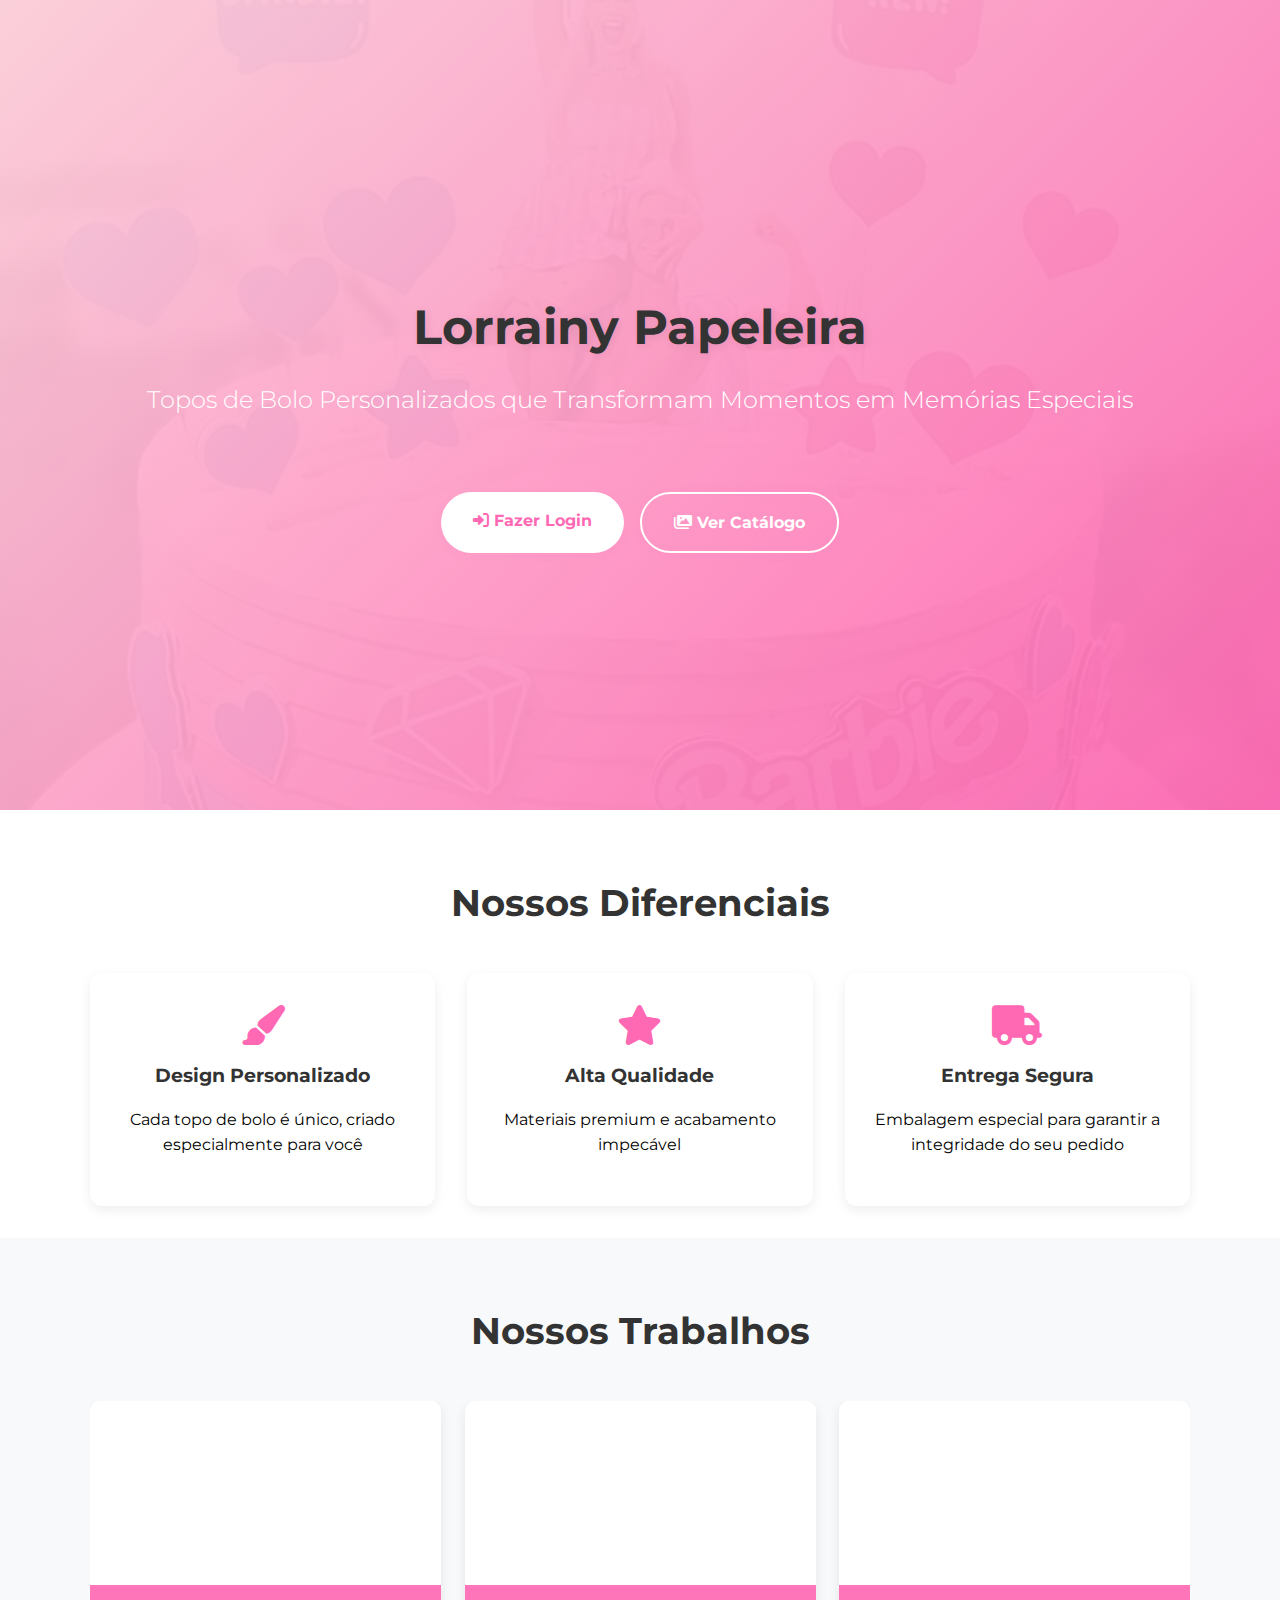
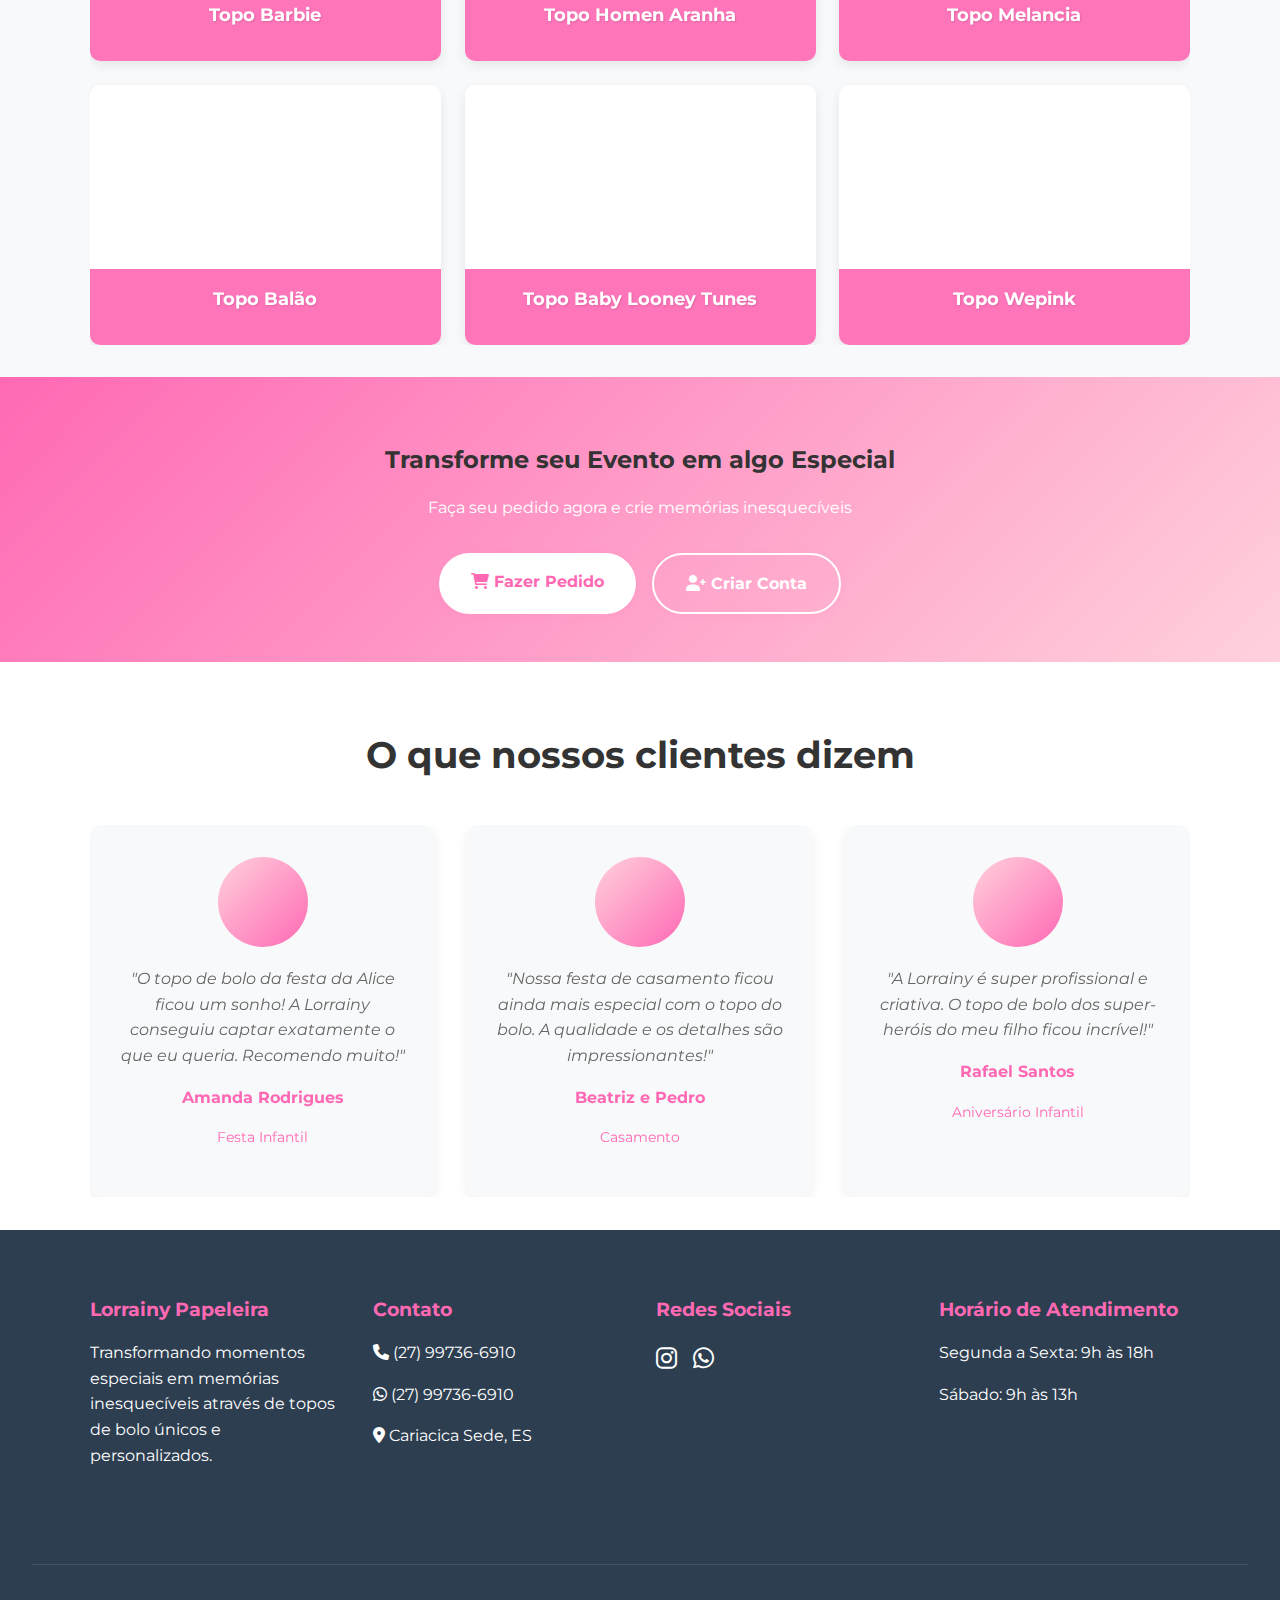
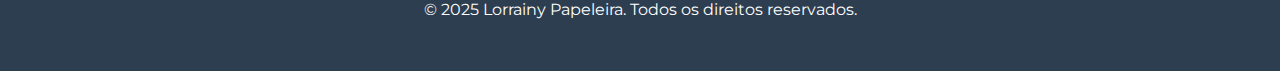
<file: index.html>
<!DOCTYPE html>
<html lang="pt-br">
<head>
    <meta charset="UTF-8">
    <meta name="viewport" content="width=device-width, initial-scale=1.0">
    <meta name="description" content="Lorrainy Papeleira - Topos de Bolo Personalizados que Transformam Momentos em Memórias Especiais">
    <meta name="theme-color" content="#3498db">
    <meta name="color-scheme" content="light">
    <title>Lorrainy Papeleira - Topos de Bolo Personalizados</title>
    
    <!-- Preload de recursos críticos -->
    <link rel="preload" href="assets/css/shared/base.css" as="style">
    <link rel="preload" href="assets/css/layouts/index.css" as="style">
    <link rel="preload" href="https://fonts.googleapis.com/css2?family=Montserrat:wght@400;500;700&display=swap" as="style">
    
    <!-- CSS -->
    <link rel="stylesheet" href="assets/css/shared/base.css">
    <link rel="stylesheet" href="assets/css/shared/variables.css">
    <link rel="stylesheet" href="assets/css/components/buttons.css">
    <link rel="stylesheet" href="assets/css/components/image-optimization.css">
    <link rel="stylesheet" href="https://cdnjs.cloudflare.com/ajax/libs/font-awesome/6.0.0/css/all.min.css">
    <link href="https://fonts.googleapis.com/css2?family=Montserrat:wght@400;500;700&display=swap" rel="stylesheet">
    <link rel="stylesheet" href="assets/css/layouts/index.css">
</head>
<body>
    <section class="hero-section">
        <h1 class="hero-title">Lorrainy Papeleira</h1>
        <p class="hero-subtitle">Topos de Bolo Personalizados que Transformam Momentos em Memórias Especiais</p>
        <div class="btn-container">
            <a href="pages/public/login.html" class="btn-primary">
                <i class="fas fa-sign-in-alt"></i> Fazer Login
            </a>
            <a href="#gallery" class="btn-secondary">
                <i class="fas fa-images"></i> Ver Catálogo
            </a>
        </div>
    </section>
    <section class="features-section">
        <h2 class="section-title">Nossos Diferenciais</h2>
        <div class="features-grid">
            <div class="feature-card">
                <i class="fas fa-paint-brush feature-icon"></i>
                <h3>Design Personalizado</h3>
                <p>Cada topo de bolo é único, criado especialmente para você</p>
            </div>
            <div class="feature-card">
                <i class="fas fa-star feature-icon"></i>
                <h3>Alta Qualidade</h3>
                <p>Materiais premium e acabamento impecável</p>
            </div>
            <div class="feature-card">
                <i class="fas fa-truck feature-icon"></i>
                <h3>Entrega Segura</h3>
                <p>Embalagem especial para garantir a integridade do seu pedido</p>
            </div>
        </div>
    </section>
    <section id="gallery" class="gallery-section">
        <h2 class="section-title">Nossos Trabalhos</h2>
        <div class="gallery-grid">
            <div class="gallery-item image-loading">
                <picture>
                    <source srcset="img/topos/topo1.webp" type="image/webp">
                    <img src="img/topos/topo1.webp" alt="Topo Barbie" loading="lazy">
                </picture>
                <div class="gallery-overlay"><p>Topo Barbie</p></div>
            </div>
            <div class="gallery-item image-loading">
                <picture>
                    <source srcset="img/topos/topo2.webp" type="image/webp">
                    <img src="img/topos/topo2.webp" alt="Topo Homen Aranha" loading="lazy">
                </picture>
                <div class="gallery-overlay"><p>Topo Homen Aranha</p></div>
            </div>
            <div class="gallery-item image-loading">
                <picture>
                    <source srcset="img/topos/topo3.webp" type="image/webp">
                    <img src="img/topos/topo3.webp" alt="Topo Melancia" loading="lazy">
                </picture>
                <div class="gallery-overlay"><p>Topo Melancia</p></div>
            </div>
            <div class="gallery-item image-loading">
                <picture>
                    <source srcset="img/topos/topo4.webp" type="image/webp">
                    <img src="img/topos/topo4.webp" alt="Topo Balão" loading="lazy">
                </picture>
                <div class="gallery-overlay"><p>Topo Balão</p></div>
            </div>
            <div class="gallery-item image-loading">
                <picture>
                    <source srcset="img/topos/topo5.webp" type="image/webp">
                    <img src="img/topos/topo5.webp" alt="Topo Baby Looney Tunes" loading="lazy">
                </picture>
                <div class="gallery-overlay"><p>Topo Baby Looney Tunes</p></div>
            </div>
            <div class="gallery-item image-loading">
                <picture>
                    <source srcset="img/topos/topo6.webp" type="image/webp">
                    <img src="img/topos/topo6.webp" alt="Topo Wepink" loading="lazy">
                </picture>
                <div class="gallery-overlay"><p>Topo Wepink</p></div>
            </div>
        </div>
    </section>
    <section class="cta-section">
        <h2>Transforme seu Evento em algo Especial</h2>
        <p>Faça seu pedido agora e crie memórias inesquecíveis</p>
        <div class="btn-container">
            <a href="pages/public/login.html" class="btn-primary">
                <i class="fas fa-shopping-cart"></i> Fazer Pedido
            </a>
            <a href="pages/public/login.html" class="btn-secondary">
                <i class="fas fa-user-plus"></i> Criar Conta
            </a>
        </div>
    </section>
    <section class="testimonials-section">
        <h2 class="section-title">O que nossos clientes dizem</h2>
        <div class="testimonials-grid">
            <div class="testimonial-card">
                <div class="testimonial-avatar-wrapper image-loading">
                    <img src="img/testemunhas/testemunha1.jpg" alt="Foto de Amanda com o topo de bolo" class="testimonial-avatar" loading="lazy">
                </div>
                <p class="testimonial-text">"O topo de bolo da festa da Alice ficou um sonho! A Lorrainy conseguiu captar exatamente o que eu queria. Recomendo muito!"</p>
                <p class="testimonial-author">Amanda Rodrigues</p>
                <p class="testimonial-event">Festa Infantil</p>
            </div>
            <div class="testimonial-card">
                <div class="testimonial-avatar-wrapper image-loading">
                    <img src="img/testemunhas/testemunha2.jpg" alt="Foto de Beatriz e Pedro com o topo de bolo" class="testimonial-avatar" loading="lazy">
                </div>
                <p class="testimonial-text">"Nossa festa de casamento ficou ainda mais especial com o topo do bolo. A qualidade e os detalhes são impressionantes!"</p>
                <p class="testimonial-author">Beatriz e Pedro</p>
                <p class="testimonial-event">Casamento</p>
            </div>
            <div class="testimonial-card">
                <div class="testimonial-avatar-wrapper image-loading">
                    <img src="img/testemunhas/testemunha3.jpg" alt="Foto de Rafael com o topo de bolo" class="testimonial-avatar" loading="lazy">
                </div>
                <p class="testimonial-text">"A Lorrainy é super profissional e criativa. O topo de bolo dos super-heróis do meu filho ficou incrível!"</p>
                <p class="testimonial-author">Rafael Santos</p>
                <p class="testimonial-event">Aniversário Infantil</p>
            </div>
        </div>
    </section>
    <footer>
        <div class="footer-content">
            <div class="footer-section">
                <h3>Lorrainy Papeleira</h3>
                <p>Transformando momentos especiais em memórias inesquecíveis através de topos de bolo únicos e personalizados.</p>
            </div>
            <div class="footer-section">
                <h3>Contato</h3>
                <p><i class="fas fa-phone"></i> (27) 99736-6910</p>
                <p><i class="fab fa-whatsapp"></i> (27) 99736-6910</p>
                <p><i class="fas fa-map-marker-alt"></i> Cariacica Sede, ES</p>
            </div>
            <div class="footer-section">
                <h3>Redes Sociais</h3>
                <div class="social-links">
                    <a href="https://www.instagram.com/lorrainy_papeleira" target="_blank" title="Instagram"><i class="fab fa-instagram"></i></a>
                    <a href="https://wa.me/5527997366910" target="_blank" title="WhatsApp"><i class="fab fa-whatsapp"></i></a>
                </div>
            </div>
            <div class="footer-section">
                <h3>Horário de Atendimento</h3>
                <p>Segunda a Sexta: 9h às 18h</p>
                <p>Sábado: 9h às 13h</p>
            </div>
        </div>
        <div class="footer-bottom">
            <p>&copy; 2025 Lorrainy Papeleira. Todos os direitos reservados.</p>
        </div>
    </footer>
    <button class="back-to-top" aria-label="Voltar ao topo">
        <i class="fas fa-arrow-up"></i>
    </button>
    <div id="modal-img" class="modal-img-overlay">
        <button class="modal-img-close" aria-label="Fechar imagem ampliada">&times;</button>
        <div class="modal-img-content"></div>
    </div>
    <script type="module">
        // Importar módulos
        import { initPerformanceOptimizations } from './assets/js/utils/performance.js';
        import { initLazyLoader } from './assets/js/utils/lazy-loading.js';
        
        // Smooth scroll para o catálogo
        document.querySelector('a[href="#gallery"]').addEventListener('click', function(e) {
            e.preventDefault();
            document.querySelector('#gallery').scrollIntoView({ behavior: 'smooth' });
        });

        // Inicializar quando DOM estiver pronto
        document.addEventListener('DOMContentLoaded', function() {
            // Inicializar otimizações de performance
            initPerformanceOptimizations();
            
            // Inicializar lazy loader
            initLazyLoader();
            
            // Botão Voltar ao Topo
            const backToTop = document.querySelector('.back-to-top');
            backToTop.addEventListener('click', () => {
                window.scrollTo({ top: 0, behavior: 'smooth' });
            });

            // Modal de imagem ampliada
            const modalImg = document.getElementById('modal-img');
            const modalImgContent = modalImg.querySelector('.modal-img-content');
            const modalImgClose = modalImg.querySelector('.modal-img-close');
            
            document.querySelectorAll('.gallery-item picture, .gallery-item img').forEach(item => {
                item.addEventListener('click', function(e) {
                    e.stopPropagation();
                    let imgEl = this.querySelector('img') || this;
                    const src = imgEl.currentSrc || imgEl.src;
                    const alt = imgEl.alt || '';
                    modalImgContent.innerHTML = `<img src='${src}' alt='${alt}'>`;
                    modalImg.classList.add('active');
                });
            });
            
            modalImgClose.addEventListener('click', () => {
                modalImg.classList.remove('active');
                modalImgContent.innerHTML = '';
            });
            
            modalImg.addEventListener('click', (e) => {
                if (e.target === modalImg) {
                    modalImg.classList.remove('active');
                    modalImgContent.innerHTML = '';
                }
            });
        });
    </script>
</body>
</html>
</file>
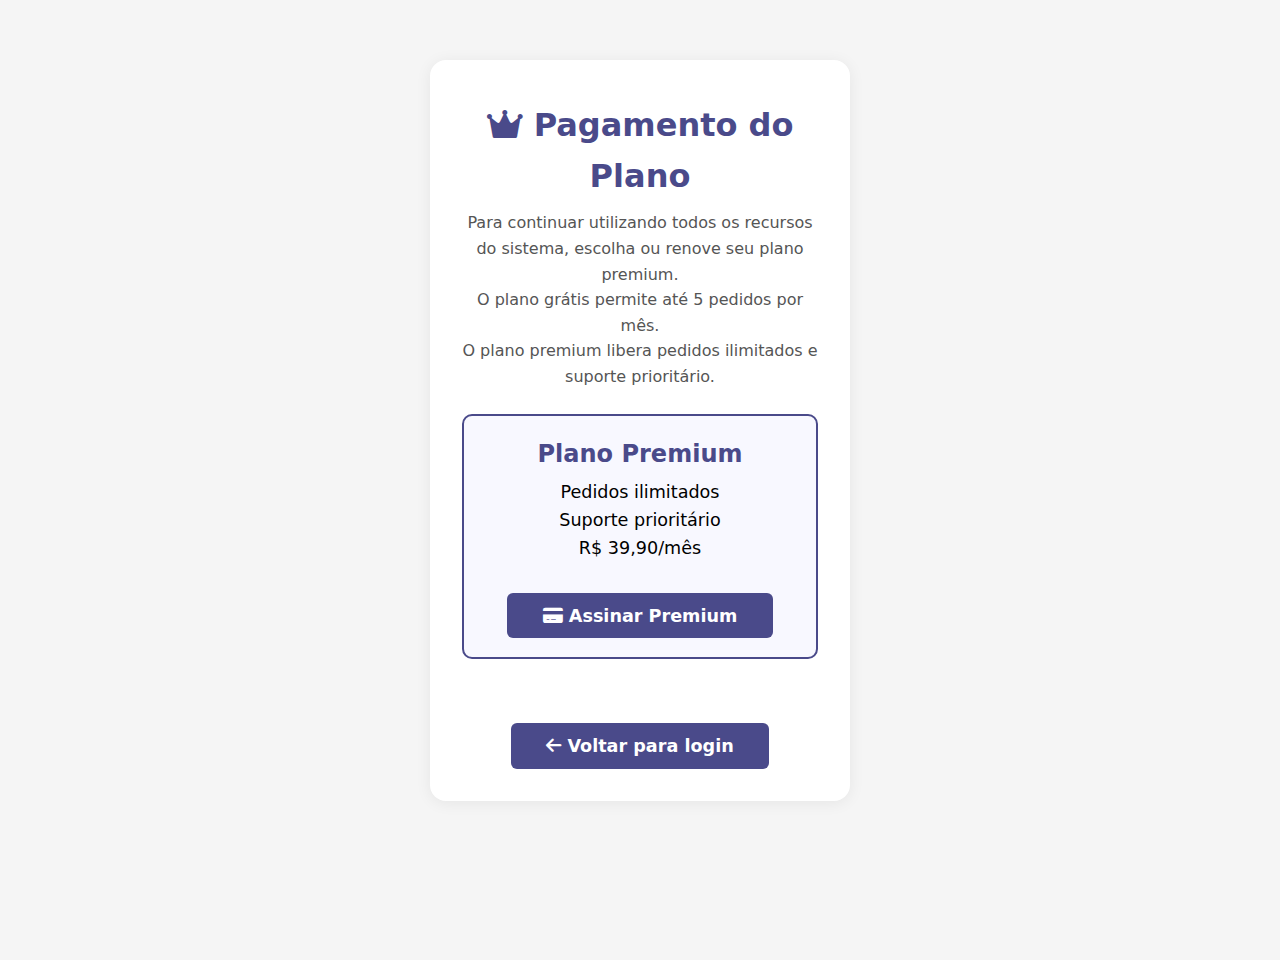
<file: pages/public/payment.html>
<!DOCTYPE html>
<html lang="pt-br">
<head>
    <meta charset="UTF-8">
    <meta name="viewport" content="width=device-width, initial-scale=1.0">
    <title>Pagamento de Plano</title>
    <link rel="stylesheet" href="../../assets/css/shared/base.css">
    <link rel="stylesheet" href="../../assets/css/shared/variables.css">
    <link rel="stylesheet" href="../../assets/css/shared/style.css">
    <link rel="stylesheet" href="../../assets/css/components/toast.css">
    <link rel="stylesheet" href="https://cdnjs.cloudflare.com/ajax/libs/font-awesome/6.0.0/css/all.min.css">
    <style>
        .pagamento-container {
            max-width: 420px;
            margin: 60px auto 0 auto;
            background: #fff;
            border-radius: 16px;
            box-shadow: 0 2px 16px #0001;
            padding: 2.5rem 2rem 2rem 2rem;
            text-align: center;
        }
        .pagamento-container h1 {
            color: #4a4a8a;
            margin-bottom: 0.5rem;
        }
        .pagamento-container .plano-card {
            border: 2px solid #4a4a8a;
            border-radius: 10px;
            margin: 1.5rem 0 2rem 0;
            padding: 1.2rem 1rem;
            background: #f8f8ff;
        }
        .pagamento-container .btn-pagamento {
            background: #4a4a8a;
            color: #fff;
            border: none;
            border-radius: 6px;
            padding: 0.8rem 2.2rem;
            font-size: 1.1rem;
            font-weight: bold;
            cursor: pointer;
            margin-top: 1.2rem;
            transition: background 0.2s;
        }
        .pagamento-container .btn-pagamento:hover {
            background: #35356b;
        }
        .pagamento-container .info {
            color: #555;
            font-size: 1rem;
            margin-bottom: 1.2rem;
        }
        .pagamento-container .voltar {
            margin-top: 2rem;
            display: block;
            color: #4a4a8a;
            text-decoration: underline;
            font-size: 1rem;
        }
        #modal-pix {
            display: none;
            position: fixed;
            top: 0;
            left: 0;
            width: 100vw;
            height: 100vh;
            background: #0008;
            z-index: 9999;
            align-items: center;
            justify-content: center;
        }
        #modal-pix .modal-content {
            background: #fff;
            padding: 2rem 1.5rem 1.5rem 1.5rem;
            border-radius: 12px;
            max-width: 340px;
            text-align: center;
            box-shadow: 0 2px 16px #0002;
            position: relative;
        }
        #modal-pix .close-modal {
            position: absolute;
            top: 10px;
            right: 12px;
            background: none;
            border: none;
            font-size: 1.5rem;
            color: #888;
            cursor: pointer;
        }
        #modal-pix h2 {
            color: #4a4a8a;
            margin-bottom: 0.7rem;
        }
        #modal-pix .chave-pix {
            font-size: 1.15rem;
            font-weight: bold;
            color: #333;
            background: #f5f5ff;
            padding: 0.7rem 0.5rem;
            border-radius: 7px;
            word-break: break-all;
            margin-bottom: 1.2rem;
        }
    </style>
</head>
<body>
    <div class="pagamento-container">
        <h1><i class="fas fa-crown"></i> Pagamento do Plano</h1>
        <div class="info">
            Para continuar utilizando todos os recursos do sistema, escolha ou renove seu plano premium.<br>
            O plano grátis permite até 5 pedidos por mês.<br>
            O plano premium libera pedidos ilimitados e suporte prioritário.
        </div>
        <div class="plano-card">
            <h2 style="color:#4a4a8a;margin-bottom:0.3rem;">Plano Premium</h2>
            <div style="font-size:1.1rem;margin-bottom:0.7rem;">Pedidos ilimitados<br>Suporte prioritário<br>R$ 39,90/mês</div>
            <button class="btn-pagamento" id="btn-pagar-premium"><i class="fas fa-credit-card"></i> Assinar Premium</button>
        </div>
        <button class="btn-pagamento" onclick="window.location.href='login.html'" style="margin-top:2rem;"><i class="fas fa-arrow-left"></i> Voltar para login</button>
    </div>

    <div id="modal-pix">
        <div class="modal-content">
            <button id="fechar-modal-pix" class="close-modal">&times;</button>
            <h2><i class="fas fa-qrcode"></i> Pagamento via Pix</h2>
            <div style="font-size:1.1rem;margin-bottom:0.7rem;">Chave Pix:</div>
            <div class="chave-pix">sejamaislivre.com@gmail.com</div>
            <div style="margin-top:1.2rem;font-size:0.98rem;color:#555;">Após o pagamento, envie o comprovante para o WhatsApp do suporte para liberação do plano.</div>
        </div>
    </div>

    <script>
        document.getElementById('btn-pagar-premium').onclick = function(e) {
            e.preventDefault();
            document.getElementById('modal-pix').style.display = 'flex';
        };
        document.getElementById('fechar-modal-pix').onclick = function() {
            document.getElementById('modal-pix').style.display = 'none';
        };
        // Fecha modal ao clicar fora
        document.getElementById('modal-pix').onclick = function(e) {
            if (e.target === this) this.style.display = 'none';
        };
    </script>
</body>
</html>
</file>
<file: assets/css/layouts/index.css>
/* Estilos específicos da landing page (index.html) */

html, body {
    max-width: 100vw;
    overflow-x: hidden;
    margin: 0;
    padding: 0;
    background: #f8f9fa;
}
body {
    font-family: 'Montserrat', Arial, sans-serif;
}
section {
    width: 100%;
    box-sizing: border-box;
    overflow: visible;
}
.hero-section {
    background: linear-gradient(135deg, rgba(255,209,220,0.95) 0%, rgba(255,105,180,0.95) 100%), url('../../../img/topos/topo1.webp');
    background-position: center;
    background-repeat: no-repeat;
    background-size: cover;
    min-height: 90vh;
    display: flex;
    flex-direction: column;
    justify-content: center;
    align-items: center;
    color: white;
    text-align: center;
    position: relative;
    padding: 5rem 2rem 3rem 2rem;
    animation: fadeIn 1.2s;
}
@keyframes fadeIn {
    from { opacity: 0; }
    to { opacity: 1; }
}
.hero-title {
    font-size: 3rem;
    margin-bottom: 1rem;
    text-shadow: 2px 2px 8px rgba(0,0,0,0.08);
    animation: fadeInDown 1s;
}
.hero-subtitle {
    font-size: 1.5rem;
    margin-bottom: 2.5rem;
    font-weight: 300;
    animation: fadeInUp 1s;
}
@keyframes fadeInDown {
    from { opacity: 0; transform: translateY(-30px); }
    to { opacity: 1; transform: translateY(0); }
}
@keyframes fadeInUp {
    from { opacity: 0; transform: translateY(30px); }
    to { opacity: 1; transform: translateY(0); }
}
.btn-container {
    display: flex;
    gap: 1rem;
    justify-content: center;
    margin-top: 2rem;
    flex-wrap: wrap;
}
.btn-primary, .btn-secondary {
    font-size: 1rem;
    padding: 1rem 2rem;
    border-radius: 50px;
    font-weight: bold;
    border: none;
    cursor: pointer;
    transition: all 0.3s;
    display: block;
    align-items: center;
    gap: 0.5rem;
    box-shadow: 0 2px 8px rgba(255,105,180,0.08);
    text-decoration: none;
}
.btn-primary {
    background: white;
    color: #ff69b4;
}
.btn-secondary {
    background: transparent;
    color: white;
    border: 2px solid white;
}
.btn-primary:hover, .btn-secondary:hover {
    transform: translateY(-2px) scale(1.04);
    box-shadow: 0 4px 16px rgba(255,105,180,0.18);
}
.features-section {
    background: #fff;
    padding: 4rem 2rem 2rem 2rem;
}
.section-title {
    text-align: center;
    font-size: 2.3rem;
    margin-bottom: 2.5rem;
    color: #333;
    font-weight: 700;
}
.features-grid {
    display: grid;
    grid-template-columns: repeat(auto-fit, minmax(250px, 1fr));
    gap: 2rem;
    max-width: 1100px;
    margin: 0 auto;
}
.feature-card {
    text-align: center;
    padding: 2rem 1rem;
    background: white;
    border-radius: 12px;
    box-shadow: 0 4px 12px rgba(0,0,0,0.07);
    transition: transform 0.3s, box-shadow 0.3s;
}
.feature-card:hover {
    transform: translateY(-7px) scale(1.03);
    box-shadow: 0 8px 24px rgba(255,105,180,0.13);
}
.feature-icon {
    font-size: 2.5rem;
    color: #ff69b4;
    margin-bottom: 1rem;
}
.gallery-section {
    background: #f8f9fa;
    padding: 4rem 2rem 2rem 2rem;
}
.gallery-grid {
    display: grid;
    grid-template-columns: repeat(auto-fit, minmax(260px, 1fr));
    gap: 1.5rem;
    max-width: 1100px;
    margin: 0 auto;
}
.gallery-item {
    position: relative;
    overflow: hidden;
    border-radius: 10px;
    box-shadow: 0 4px 12px rgba(0,0,0,0.08);
    cursor: pointer;
    transition: all 0.3s;
    background: #fff;
}
.gallery-item img {
    width: 100%;
    height: 260px;
    object-fit: cover;
    opacity: 0;
    transition: opacity 0.4s, transform 0.5s;
}
.gallery-item img.loaded {
    opacity: 1;
}
.gallery-item:hover img {
    transform: scale(1.07);
}
.gallery-overlay {
    position: absolute;
    bottom: 0;
    left: 0;
    right: 0;
    background: rgba(255, 105, 180, 0.92);
    color: white;
    padding: 1rem;
    transform: translateY(0); /* Sempre visível */
    transition: none;
    text-align: center;
    font-weight: bold;
    font-size: 1.1rem;
    text-shadow: 1px 1px 2px rgba(0,0,0,0.13);
}
.cta-section {
    padding: 4rem 2rem 3rem 2rem;
    text-align: center;
    background: linear-gradient(135deg, #ff69b4 0%, #ffd1dc 100%);
    color: white;
}
.testimonials-section {
    background: #fff;
    padding: 4rem 2rem 2rem 2rem;
}
.testimonials-grid {
    display: grid;
    grid-template-columns: repeat(auto-fit, minmax(300px, 1fr));
    gap: 2rem;
    max-width: 1100px;
    margin: 0 auto;
}
.testimonial-card {
    background: #f8f9fa;
    padding: 2rem 1.5rem;
    border-radius: 12px;
    box-shadow: 0 4px 12px rgba(0,0,0,0.07);
    text-align: center;
    transition: transform 0.3s, box-shadow 0.3s;
}
.testimonial-card:hover {
    transform: translateY(-7px) scale(1.03);
    box-shadow: 0 8px 24px rgba(255,105,180,0.13);
}
.testimonial-avatar-wrapper {
    width: 90px;
    height: 90px;
    border-radius: 50%;
    margin: 0 auto 1.2rem;
    padding: 3px;
    background: linear-gradient(135deg, #ffd1dc 0%, #ff69b4 100%);
}
.testimonial-avatar {
    width: 100%;
    height: 100%;
    border-radius: 50%;
    object-fit: cover;
    border: 3px solid white;
    opacity: 0;
    transition: opacity 0.4s;
}
.testimonial-avatar.loaded {
    opacity: 1;
}
.testimonial-text {
    font-style: italic;
    margin-bottom: 1rem;
    color: #666;
}
.testimonial-author {
    font-weight: bold;
    color: #ff69b4;
}
.testimonial-event {
    color: #ff69b4;
    font-size: 0.9rem;
    margin-top: 0.5rem;
}
footer {
    background: #2c3e50;
    color: white;
    padding: 4rem 2rem 2rem 2rem;
}
.footer-content {
    max-width: 1100px;
    margin: 0 auto;
    display: grid;
    grid-template-columns: repeat(auto-fit, minmax(220px, 1fr));
    gap: 2rem;
}
.footer-section {
    margin-bottom: 2rem;
}
.footer-section h3 {
    margin-bottom: 1rem;
    font-size: 1.2rem;
    color: #ff69b4;
}
.social-links {
    display: flex;
    gap: 1rem;
}
.social-links a {
    color: white;
    font-size: 1.5rem;
    transition: color 0.3s;
}
.social-links a:hover {
    color: #ff69b4;
}
.footer-bottom {
    text-align: center;
    margin-top: 3rem;
    padding-top: 2rem;
    border-top: 1px solid rgba(255,255,255,0.1);
}
.back-to-top {
    position: fixed;
    bottom: 20px;
    right: 20px;
    background: #ff69b4;
    color: white;
    width: 50px;
    height: 50px;
    border-radius: 50%;
    display: flex;
    align-items: center;
    justify-content: center;
    font-size: 24px;
    cursor: pointer;
    opacity: 0;
    visibility: hidden;
    transition: all 0.3s;
    box-shadow: 0 2px 5px rgba(0,0,0,0.2);
    z-index: 1000;
}
.back-to-top.visible {
    opacity: 1;
    visibility: visible;
}
.back-to-top:hover {
    background: #ff1493;
    transform: translateY(-3px);
    box-shadow: 0 4px 8px rgba(0,0,0,0.3);
}
.modal-img-overlay {
    position: fixed;
    top: 0; left: 0; right: 0; bottom: 0;
    background: rgba(0,0,0,0.8);
    display: flex;
    align-items: center;
    justify-content: center;
    z-index: 2000;
    opacity: 0;
    pointer-events: none;
    transition: opacity 0.3s;
}
.modal-img-overlay.active {
    opacity: 1;
    pointer-events: all;
}
.modal-img-content {
    max-width: 90vw;
    max-height: 80vh;
    border-radius: 12px;
    box-shadow: 0 8px 32px rgba(0,0,0,0.4);
    background: #fff;
    padding: 0.5rem;
    animation: zoomIn 0.3s;
}
@keyframes zoomIn {
    from { transform: scale(0.8); opacity: 0; }
    to { transform: scale(1); opacity: 1; }
}
.modal-img-content img {
    width: 100%;
    height: auto;
    display: block;
    border-radius: 8px;
}
.modal-img-close {
    position: absolute;
    top: 30px;
    right: 40px;
    font-size: 2.2rem;
    color: #fff;
    background: none;
    border: none;
    cursor: pointer;
    z-index: 2100;
    transition: color 0.2s;
}
.modal-img-close:hover {
    color: #ff69b4;
}
@media (max-width: 600px) {
    .modal-img-content { max-width: 98vw; max-height: 60vh; }
    .modal-img-close { top: 10px; right: 16px; font-size: 2rem; }
}
@media (max-width: 900px) {
    .features-grid, .gallery-grid, .testimonials-grid, .footer-content {
        grid-template-columns: 1fr;
    }
    .gallery-item img {
        height: 200px;
    }
}
@media (max-width: 600px) {
    .hero-title { font-size: 2rem; }
    .hero-subtitle { font-size: 1.1rem; }
    .section-title { font-size: 1.5rem; }
    .gallery-item img { height: 240px; }
    .features-section, .gallery-section, .testimonials-section, .cta-section, footer {
        padding-left: 0.5rem; padding-right: 0.5rem;
    }
    footer {
        padding: 2rem 0.5rem 1rem 0.5rem;
    }
    .footer-content {
        grid-template-columns: 1fr !important;
        gap: 1.2rem;
        padding: 0;
    }
    .footer-section {
        margin-bottom: 1.2rem;
        text-align: center;
    }
    .footer-section h3 {
        font-size: 1.05rem;
        margin-bottom: 0.5rem;
    }
    .footer-section p {
        font-size: 0.98rem;
        margin-bottom: 0.3rem;
    }
    .social-links {
        justify-content: center;
        gap: 1.5rem;
        margin-top: 0.5rem;
    }
    .social-links a {
        font-size: 2.1rem;
        padding: 0.3rem 0.7rem;
    }
    .footer-bottom {
        margin-top: 1.5rem;
        padding-top: 1rem;
        font-size: 0.95rem;
    }
}
</file>
<file: assets/css/shared/variables.css>
:root {
    /* Cores primárias */
    --color-primary: #ff69b4;
    --color-primary-dark: #ff1493;
    --color-primary-light: #ffb6c1;
    
    /* Cores secundárias */
    --color-secondary: #4a90e2;
    --color-secondary-dark: #357abd;
    --color-secondary-light: #72aaea;
    
    /* Cores neutras */
    --color-background: #f5f5f5;
    --color-surface: #ffffff;
    --color-text: #333333;
    --color-text-light: #666666;
    
    /* Status */
    --color-success: #28a745;
    --color-warning: #ffc107;
    --color-error: #dc3545;
    --color-info: #17a2b8;
    
    /* Espaçamento */
    --spacing-xs: 0.25rem;
    --spacing-sm: 0.5rem;
    --spacing-md: 1rem;
    --spacing-lg: 1.5rem;
    --spacing-xl: 2rem;
    
    /* Tipografia */
    --font-family-base: 'Arial', sans-serif;
    --font-size-xs: 0.75rem;
    --font-size-sm: 0.875rem;
    --font-size-md: 1rem;
    --font-size-lg: 1.25rem;
    --font-size-xl: 1.5rem;
    
    /* Bordas */
    --border-radius-sm: 4px;
    --border-radius-md: 8px;
    --border-radius-lg: 12px;
    
    /* Sombras */
    --shadow-sm: 0 1px 3px rgba(0,0,0,0.12);
    --shadow-md: 0 4px 6px rgba(0,0,0,0.1);
    --shadow-lg: 0 10px 15px rgba(0,0,0,0.1);
    
    /* Transições */
    --transition-fast: 0.2s ease;
    --transition-normal: 0.3s ease;
    --transition-slow: 0.5s ease;
    
    /* Z-index */
    --z-index-dropdown: 1000;
    --z-index-modal: 2000;
    --z-index-toast: 3000;
    
    /* Cores adicionais */
    --color-border: #e0e0e0;
    --color-info-light: #d1ecf1;
    --color-info-dark: #0c5460;
    --color-warning-light: #fff3cd;
    --color-warning-dark: #856404;
    --primary-color-rgb: 255, 105, 180;  /* RGB do --color-primary */
}
</file>
<file: assets/css/components/buttons.css>
/* Estilos base para botões */
.btn {
    display: inline-block;
    padding: var(--spacing-sm) var(--spacing-md);
    border: none;
    border-radius: var(--border-radius-sm);
    font-size: var(--font-size-md);
    font-weight: 500;
    text-align: center;
    cursor: pointer;
    transition: var(--transition-normal);
    background-color: var(--color-primary);
    color: white;
}

.btn:hover {
    background-color: var(--color-primary-dark);
}

.btn:disabled {
    opacity: 0.6;
    cursor: not-allowed;
}

/* Variantes */
.btn-primary {
    background-color: var(--color-primary);
    color: white;
}

.btn-secondary {
    background-color: var(--color-secondary);
    color: white;
}

.btn-success {
    background-color: var(--color-success);
    color: white;
}

.btn-warning {
    background-color: var(--color-warning);
    color: black;
}

.btn-danger {
    background-color: var(--color-error);
    color: white;
}

.btn-outline {
    background-color: transparent;
    border: 2px solid var(--color-primary);
    color: var(--color-primary);
}

.btn-outline:hover {
    background-color: var(--color-primary);
    color: white;
}

/* Tamanhos */
.btn-sm {
    padding: var(--spacing-xs) var(--spacing-sm);
    font-size: var(--font-size-sm);
}

.btn-lg {
    padding: var(--spacing-md) var(--spacing-lg);
    font-size: var(--font-size-lg);
}

/* Estados de loading */
.btn-loading {
    position: relative;
    pointer-events: none;
}

.btn-loading::after {
    content: '';
    position: absolute;
    width: 1em;
    height: 1em;
    top: 50%;
    left: 50%;
    margin: -0.5em;
    border: 2px solid white;
    border-top-color: transparent;
    border-radius: 50%;
    animation: button-loading-spinner 0.6s linear infinite;
}

@keyframes button-loading-spinner {
    to {
        transform: rotate(360deg);
    }
}
</file>
<file: assets/css/components/image-optimization.css>
/* Otimizações para carregamento de imagens */

/* Placeholder para imagens em carregamento */
.image-loading {
    position: relative;
    background: linear-gradient(90deg, #f0f0f0 25%, #e0e0e0 50%, #f0f0f0 75%);
    background-size: 200% 100%;
    animation: loading-shimmer 1.5s infinite;
    border-radius: 8px;
    overflow: hidden;
}

@keyframes loading-shimmer {
    0% {
        background-position: -200% 0;
    }
    100% {
        background-position: 200% 0;
    }
}

/* Transição suave para imagens carregadas */
.gallery-item img,
.testimonial-avatar {
    opacity: 0;
    transition: opacity 0.3s ease-in-out;
}

.gallery-item img.loaded,
.testimonial-avatar.loaded {
    opacity: 1;
}

/* Remover placeholder quando imagem carregar */
.image-loading:not(.image-loading) {
    background: none;
    animation: none;
}

/* Otimizações para imagens responsivas */
picture {
    display: block;
    width: 100%;
    height: 100%;
}

picture img {
    width: 100%;
    height: 100%;
    object-fit: cover;
    display: block;
}

/* Melhorar performance de scroll */
.gallery-grid,
.testimonials-grid {
    will-change: transform;
    contain: layout style paint;
}

/* Reduzir layout shift */
.gallery-item,
.testimonial-card {
    contain: layout style paint;
}

/* Otimizações para dispositivos móveis */
@media (max-width: 768px) {
    .image-loading {
        background-size: 150% 100%;
    }
    
    .gallery-item img,
    .testimonial-avatar {
        transition: opacity 0.2s ease-in-out;
    }
}

/* Suporte para modo escuro */
@media (prefers-color-scheme: dark) {
    .image-loading {
        background: linear-gradient(90deg, #2a2a2a 25%, #3a3a3a 50%, #2a2a2a 75%);
    }
}

/* Melhorar acessibilidade */
img[loading="lazy"] {
    min-height: 1px;
    min-width: 1px;
}

/* Fallback para navegadores sem suporte a lazy loading */
@supports not (content-visibility: auto) {
    .image-loading {
        background: #f5f5f5;
        animation: none;
    }
}
</file>
<file: assets/css/shared/style.css>
/* Variáveis globais */
:root {
    --primary-color: #ff69b4;
    --primary-dark: #d4517f;
    --primary-light: #ffa6d3;
    --secondary-color: #4a4a4a;
    --success-color: #48c774;
    --danger-color: #ff3860;
    --background-color: #f5f5f5;
    --text-color: #333333;
    --border-radius: 8px;
    --box-shadow: 0 2px 10px rgba(0, 0, 0, 0.1);
    --transition: all 0.3s ease;
}

/* Reset e estilos base */
* {
    margin: 0;
    padding: 0;
    box-sizing: border-box;
    font-family: 'Segoe UI', system-ui, sans-serif;
}

body {
    background: var(--background-color);
    min-height: 100vh;
}

/* Estilo específico para páginas de autenticação */
.auth-page {
    min-height: 100vh;
    display: flex;
    align-items: center;
    justify-content: center;
    padding: 20px;
}

.container {
    width: 100%;
    max-width: 480px;
    margin: auto;
}

.auth-card {
    background: white;
    border-radius: var(--border-radius);
    box-shadow: var(--box-shadow);
    overflow: hidden;
    animation: slideIn 0.5s ease;
}

.auth-header {
    background: var(--primary-color);
    color: white;
    padding: 2rem;
    text-align: center;
}

.auth-header h1 {
    font-size: 1.8rem;
    margin-bottom: 0.5rem;
}

.auth-header p {
    opacity: 0.9;
    font-size: 1rem;
}

.tabs {
    display: flex;
    background: #fff;
    border-bottom: 1px solid #eee;
}

.tab-btn {
    flex: 1;
    padding: 1rem;
    border: none;
    background: none;
    color: var(--secondary-color);
    font-size: 1rem;
    cursor: pointer;
    transition: var(--transition);
    border-bottom: 2px solid transparent;
}

.tab-btn:hover {
    background: #f9f9f9;
    color: var(--primary-color);
}

.tab-btn.active {
    color: var(--primary-color);
    border-bottom-color: var(--primary-color);
}

.tab-btn i {
    margin-right: 8px;
    color: var(--primary-color);
}

.forms-container {
    padding: 2rem;
}

.form-section {
    display: none;
    animation: fadeIn 0.3s ease;
}

.form-section.active {
    display: block;
}

.form-group {
    margin-bottom: 1.5rem;
}

.form-group label {
    display: block;
    margin-bottom: 0.5rem;
    color: var(--secondary-color);
    font-weight: 500;
}

.form-group label i {
    margin-right: 8px; /* Espaçamento maior entre ícone e label */
    color: var(--primary-color);
}

/* Campos de formulário modernos para modais (novo pedido) */
.form-group label {
    font-size: 1rem;
    color: #374151;
    font-weight: 500;
    margin-bottom: 6px;
    display: block;
}

.form-group input,
.form-group select {
    width: 100%;
    padding: 12px 14px;
    border-radius: 10px;
    border: 1.5px solid #e5e7eb;
    background: #f8fafc;
    font-size: 1rem;
    color: #222;
    outline: none;
    transition: border 0.2s, box-shadow 0.2s;
    box-shadow: none;
    margin-bottom: 2px;
}

.form-group input:focus,
.form-group select:focus {
    border: 1.5px solid #f472b6;
    background: #fff;
    box-shadow: 0 2px 8px rgba(244, 114, 182, 0.08);
}

.form-options {
    margin: 1rem 0;
    text-align: right;
}

.form-options a {
    color: var(--primary-color);
    text-decoration: none;
    font-size: 0.9rem;
    transition: var(--transition);
}

.form-options a:hover {
    color: var(--primary-dark);
    text-decoration: underline;
}

.form-footer {
    margin-top: 25px;
    text-align: center;
    display: flex;
    justify-content: center;
    gap: 1rem;
    flex-wrap: wrap;
}

.btn {
    width: 100%;
    padding: 1rem;
    border: none;
    border-radius: var(--border-radius);
    background: var(--primary-color);
    color: white;
    font-size: 1rem;
    font-weight: 600;
    cursor: pointer;
    transition: var(--transition);
}

.btn:hover {
    background: var(--primary-dark);
    transform: translateY(-1px);
}

.btn:active {
    transform: translateY(0);
}

.btn i {
    margin-right: 8px;
}

/* Animações */
@keyframes slideIn {
    from {
        opacity: 0;
        transform: translateY(20px);
    }
    to {
        opacity: 1;
        transform: translateY(0);
    }
}

@keyframes fadeIn {
    from {
        opacity: 0;
    }
    to {
        opacity: 1;
    }
}

/* Estilos do Dashboard */
.dashboard-body {
    background-color: var(--background-color);
    min-height: 100vh;
    display: flex;
    flex-direction: column;
}

.dashboard-nav {
    display: flex;
    justify-content: space-between;
    align-items: center;
    background-color: white;
    padding: 1rem 2rem;
    box-shadow: var(--box-shadow);
    position: sticky;
    top: 0;
    z-index: 100;
}

.nav-brand {
    display: flex;
    align-items: center;
    gap: 0.5rem;
    font-size: 1.5rem;
    color: var(--primary-color);
    font-weight: 600;
}

.nav-brand i {
    font-size: 1.8rem;
}

.btn-logout {
    margin-top: 1rem;
    padding: 0.5rem 1.5rem;
    border: none;
    border-radius: 4px;
    background: #ff69b4;
    color: white;
    cursor: pointer;
    display: flex;
    align-items: center;
    gap: 0.5rem;
    transition: background-color 0.3s;
    margin-left: auto;
    margin-right: auto;
    font-size: 0.9rem;
}

.btn-logout:hover {
    background: #ff1493;
}

.btn-logout i {
    font-size: 1rem;
}

.dashboard-container {
    padding: 2rem;
    max-width: 1200px;
    margin: 0 auto;
    width: 100%;
}

.welcome-section {
    margin-bottom: 2rem;
    text-align: center;
}

.welcome-section h1 {
    color: var(--text-color);
    font-size: 1.5rem;
    margin-bottom: 0.5rem;
}

.subtitle {
    color: var(--secondary-color);
    font-size: 1.1rem;
}

.dashboard-cards {
    display: grid;
    grid-template-columns: repeat(auto-fit, minmax(300px, 1fr));
    gap: 2rem;
    margin-top: 2rem;
}

@media (max-width: 900px) {
    .dashboard-cards {
        grid-template-columns: 1fr;
        gap: 1.2rem;
    }
}

.dashboard-card {
    background: white;
    border-radius: var(--border-radius);
    box-shadow: var(--box-shadow);
    overflow: hidden;
    transition: var(--transition);
}

.dashboard-card:hover {
    transform: translateY(-2px);
    box-shadow: 0 4px 15px rgba(0, 0, 0, 0.1);
}

.card-header {
    background: var(--primary-color);
    color: white;
    padding: 1rem;
    display: flex;
    align-items: center;
    gap: 0.5rem;
}

.card-header i {
    font-size: 1.5rem;
}

.card-header h2 {
    font-size: 1.2rem;
    margin: 0;
}

.card-body {
    padding: 1.5rem;
}

.pedidos-list {
    list-style: none;
    padding: 0;
    margin: 0;
}

.pedidos-list li {
    padding: 1rem;
    border-bottom: 1px solid #eee;
    display: flex;
    align-items: center;
    gap: 0.5rem;
}

.pedidos-list li:last-child {
    border-bottom: none;
}

.pedidos-list .loading {
    color: var(--secondary-color);
}

.quick-actions {
    display: grid;
    grid-template-columns: repeat(auto-fit, minmax(150px, 1fr));
    gap: 1rem;
}

.action-btn {
    background: #f8f9fa;
    border: none;
    padding: 1rem;
    border-radius: var(--border-radius);
    color: var(--secondary-color);
    cursor: pointer;
    transition: var(--transition);
    display: flex;
    flex-direction: column;
    align-items: center;
    gap: 0.5rem;
}

.action-btn i {
    font-size: 1.5rem;
    color: var(--primary-color);
}

.action-btn:hover {
    background: var(--primary-color);
    color: white;
}

.action-btn:hover i {
    color: white;
}

/* Loading animation */
@keyframes spin {
    to { transform: rotate(360deg); }
}

.fa-spin {
    animation: spin 1s linear infinite;
}

/* Responsividade */
@media (max-width: 480px) {
    .container {
        padding: 0 10px;
    }

    .auth-header {
        padding: 1.5rem;
    }

    .forms-container {
        padding: 1.5rem;
    }

    .form-group input,
    .form-group select {
        padding: 0.7rem;
    }
}

@media (max-width: 768px) {
    .dashboard-nav {
        flex-direction: column;
        align-items: flex-start;
        gap: 1rem;
        padding: 1rem;
    }
    .btn-logout {
        align-self: flex-end;
        margin-top: 0.5rem;
    }
}

/* css/style.css */
/* ... (seus estilos existentes) ... */

#pedido-endereco-preview {
    background: #f0f0f0; /* Um fundo suave para o preview do endereço */
    padding: 10px;
    border-radius: var(--border-radius);
    margin-top: 5px;
    font-style: italic;
    color: #555;
}

#pedido-valor-preview {
    font-weight: bold;
    color: var(--primary-color);
}

/* css/style.css */

/* ... (todos os seus estilos existentes) ... */


/* === INÍCIO DOS ESTILOS PARA MODAIS GENÉRICOS (NOVO PEDIDO e FEEDBACK) === */

.modal-overlay {
    display: none; /* Oculto por padrão, JS controla */
    position: fixed;
    z-index: 1050; /* Acima de outros elementos */
    left: 0;
    top: 0;
    width: 100%;
    height: 100%;
    overflow: auto; /* Para permitir scroll se o conteúdo do modal for grande */
    background-color: rgba(0,0,0,0.5); /* Fundo semi-transparente */
    display: flex; /* Usado para centralizar o modal-content */
    align-items: center;
    justify-content: center;
    animation: fadeInModalOverlay 0.3s ease-out forwards;
}

.modal-content {
    background-color: #fff;
    margin: auto; /* Centraliza horizontalmente, o flex do overlay centraliza verticalmente */
    padding: 25px 30px;
    border: none;
    width: 90%; /* Responsivo */
    border-radius: var(--border-radius);
    box-shadow: 0 5px 20px rgba(0,0,0,0.25);
    position: relative;
    animation: zoomInModalContent 0.3s ease-out forwards;
}

/* Ajuste da largura máxima para os diferentes modais */
#novo-pedido-modal .modal-content {
    max-width: 600px; /* Modal de novo pedido pode ser um pouco maior */
}

#feedback-modal .modal-content {
    max-width: 400px; /* Modal de feedback pode ser menor */
    text-align: center; /* Centraliza conteúdo do modal de feedback */
}


.modal-content h2 {
    text-align: center;
    font-size: 1.6rem; /* Ajuste conforme o título do seu dashboard-card h2 */
    color: var(--text-color);
    margin-bottom: 1.5rem;
    display: flex;
    align-items: center;
    justify-content: center;
    gap: 0.5rem;
}
/* Garante que o ícone no título do modal herde a cor primária se não especificado inline */
.modal-content h2 i {
    color: var(--primary-color);
}


.modal-close {
    color: #aaa;
    position: absolute;
    top: 10px;
    right: 15px;
    font-size: 28px;
    font-weight: bold;
    line-height: 1; /* Para melhor alinhamento vertical do 'x' */
}

.modal-close:hover,
.modal-close:focus {
    color: #333; /* Cor mais escura no hover */
    text-decoration: none;
    cursor: pointer;
}

/* Estilos para o formulário dentro do modal de novo pedido */
/* Reutiliza .form-group, input, select, textarea, .form-footer, .btn do seu CSS global */
#novo-pedido-form textarea {
    min-height: 100px; /* Altura mínima para descrição/observação */
    resize: vertical; /* Permite redimensionar apenas verticalmente */
}

#pedido-endereco-preview {
    background: #f9f9f9;
    padding: 8px;
    border-radius: var(--border-radius); /* Usa sua variável de borda */
    margin-top: 5px;
    font-style: italic;
    color: var(--secondary-color); /* Usa sua variável de cor secundária */
    min-height: 30px;
}

#pedido-valor-preview {
    font-weight: bold;
    color: var(--primary-color);
    padding: 0.8rem 0; /* Similar ao padding de um input */
    font-size: 1rem;
}

/* Mensagens dentro do modal de novo pedido */
#novo-pedido-modal-message {
    margin-top: 15px;
    text-align: center;
    padding: 0.5rem;
    border-radius: var(--border-radius);
}
#novo-pedido-modal-message.success {
    color: var(--success-color);
    /* background-color: #d4edda; Opcional: fundo para a mensagem */
}
#novo-pedido-modal-message.error {
    color: var(--danger-color);
    /* background-color: #f8d7da; Opcional: fundo para a mensagem */
}


/* Estilos para o Modal de Feedback Global */
#feedback-modal-icon {
    font-size: 3.5rem;
    margin-bottom: 15px;
}

#feedback-modal-icon .fa-check-circle {
    color: var(--success-color);
}

#feedback-modal-icon .fa-times-circle,
#feedback-modal-icon .fa-exclamation-triangle { /* Adicionado para avisos */
    color: var(--danger-color);
}
#feedback-modal-icon .fa-info-circle { /* Para mensagens de informação */
    color: var(--primary-color); /* Ou outra cor para 'info' */
}


#feedback-modal-title {
    font-size: 1.6rem;
    margin-bottom: 10px;
    color: var(--text-color);
    font-weight: 600;
}

#feedback-modal-message {
    font-size: 1rem;
    color: var(--secondary-color);
    margin-bottom: 25px;
    line-height: 1.6;
}

/* O botão #feedback-modal-ok-btn já usa a classe .btn, que está definida globalmente.
   Se precisar de ajustes específicos para ele: */
#feedback-modal-ok-btn {
    width: auto; /* Para não ocupar 100% se .btn for width: 100% */
    min-width: 100px; /* Largura mínima para o botão OK */
    padding: 0.7rem 1.5rem; /* Ajuste o padding se necessário */
    /* background-color: var(--primary-color); Se quiser uma cor específica */
}


/* Animações para o modal (reutilizadas) */
@keyframes fadeInModalOverlay {
    from { opacity: 0; }
    to { opacity: 1; }
}
@keyframes zoomInModalContent {
    from { opacity: 0; transform: scale(0.9) translateY(-10px); } /* Pequeno ajuste na animação */
    to { opacity: 1; transform: scale(1) translateY(0); }
}

/* === FIM DOS ESTILOS PARA MODAIS === */

/* === DASHBOARD SUPERADMIN === */
.superadmin-section {
    background: #fff;
    border-radius: 16px;
    box-shadow: 0 2px 20px rgba(30,34,90,0.08);
    margin: 2rem 0;
    padding: 2rem;
}

.superadmin-modern {
    max-width: 1200px;
    margin: 32px auto 0 auto;
    padding: 0 24px 48px 24px;
}

.superadmin-header {
    padding: 32px 0 24px 0;
    text-align: left;
}

.superadmin-title {
    font-size: 2.4rem;
    font-weight: 800;
    margin-bottom: 0.3em;
    color: #1a1a2e;
    letter-spacing: -1px;
}

.superadmin-subtitle {
    font-size: 1.2rem;
    color: #6c6c8a;
    margin-bottom: 1em;
    line-height: 1.5;
}

.superadmin-section-title {
    font-size: 1.4rem;
    font-weight: 700;
    color: #222;
    margin-bottom: 24px;
    letter-spacing: -0.5px;
    display: flex;
    align-items: center;
    gap: 12px;
}

.superadmin-section-title i {
    color: var(--primary-color);
}

.superadmin-header-row {
    display: flex;
    align-items: center;
    justify-content: space-between;
    margin-bottom: 24px;
    gap: 16px;
}

.superadmin-btn {
    border-radius: 12px;
    font-weight: 600;
    font-size: 1rem;
    padding: 12px 24px;
    background: var(--primary-color);
    color: white;
    border: none;
    display: flex;
    align-items: center;
    gap: 8px;
    transition: transform 0.2s, box-shadow 0.2s;
    box-shadow: 0 2px 8px rgba(255,105,180,0.25);
}

.superadmin-btn:hover {
    transform: translateY(-1px);
    box-shadow: 0 4px 12px rgba(255,105,180,0.35);
}

.superadmin-btn i {
    font-size: 1.1rem;
}

.superadmin-card-list {
    list-style: none;
    padding: 0;
    margin: 0;
    display: grid;
    gap: 16px;
}

.superadmin-card-list > li {
    background: #fff;
    border-radius: 12px;
    box-shadow: 0 2px 12px rgba(30,34,90,0.08);
    padding: 24px;
    border: 1px solid #f0f0f0;
    transition: transform 0.2s, box-shadow 0.2s;
}

.superadmin-card-list > li:hover {
    transform: translateY(-2px);
    box-shadow: 0 4px 16px rgba(30,34,90,0.12);
}

.superadmin-item-info {
    display: flex;
    align-items: flex-start;
    gap: 20px;
    margin-bottom: 16px;
}

.superadmin-item-info img {
    width: 56px;
    height: 56px;
    border-radius: 12px;
    object-fit: cover;
    box-shadow: 0 2px 8px rgba(0,0,0,0.1);
}

.superadmin-item-info div {
    flex: 1;
    display: flex;
    flex-direction: column;
    gap: 6px;
}

.superadmin-item-info span {
    font-size: 0.95rem;
    line-height: 1.5;
    color: #4a4a4a;
}

.superadmin-item-info b {
    color: #2c2c2c;
    font-weight: 600;
}

.superadmin-item-actions {
    display: flex;
    align-items: center;
    gap: 12px;
    justify-content: flex-end;
    padding-top: 16px;
    border-top: 1px solid #f0f0f0;
}

.superadmin-item-actions button {
    padding: 8px 16px;
    border-radius: 8px;
    font-size: 0.9rem;
    display: flex;
    align-items: center;
    gap: 6px;
    transition: transform 0.2s, box-shadow 0.2s;
}

.superadmin-item-actions .btn-edit {
    background: #f8f9fa;
    color: var(--primary-color);
    border: 1px solid #e9ecef;
}

.superadmin-item-actions .btn-danger {
    background: #fff5f5;
    color: #e53e3e;
    border: 1px solid #fed7d7;
}

.superadmin-item-actions .btn-edit-plano {
    background: #f6f7ff;
    color: #4c6ef5;
    border: 1px solid #e5e9ff;
}

.superadmin-item-actions button:hover {
    transform: translateY(-1px);
    box-shadow: 0 2px 8px rgba(0,0,0,0.1);
}

@media (max-width: 768px) {
    .superadmin-modern {
        padding: 0 16px 32px 16px;
    }

    .superadmin-header {
        padding: 24px 0 16px 0;
    }

    .superadmin-title {
        font-size: 1.8rem;
    }

    .superadmin-subtitle {
        font-size: 1rem;
    }

    .superadmin-section {
        padding: 1.5rem;
        margin: 1rem 0;
    }

    .superadmin-header-row {
        flex-direction: column;
        align-items: stretch;
        gap: 12px;
    }

    .superadmin-btn {
        width: 100%;
        justify-content: center;
    }

    .superadmin-item-info {
        flex-direction: column;
        align-items: center;
        text-align: center;
        gap: 12px;
    }

    .superadmin-item-actions {
        flex-wrap: wrap;
        justify-content: center;
    }
}
/* === FIM DASHBOARD SUPERADMIN === */


/* === INÍCIO DOS ESTILOS PARA O CARD "MEUS PEDIDOS" === */

/* Opcional: Se quiser remover o padding do .card-body quando ele só contém a lista de pedidos */
.card-body.body-lista-pedidos {
    padding: 0;
}

.pedidos-list { /* Já deve existir */
    list-style: none;
    padding: 0;
    margin: 0;
}

.pedidos-list li.loading,
.pedidos-list li:only-child { /* Já deve existir */
    /* ... estilos existentes para estas mensagens ... */
    padding: 1.5rem; /* Garante padding se o card-body não tiver */
}

.pedido-item-card-v3 { /* Novo estilo para cada <li> */
    background-color: #fff;
    border-bottom: 1px solid #f0f0f0;
    padding: 1.5rem; /* Padding interno do card */
    display: flex;
    flex-direction: column; /* Empilha as seções do card */
    gap: 0.75rem; /* Espaço entre as seções do card (ID/Data, Infos, Botão) */
}

.pedido-item-card-v3:last-child {
    border-bottom: none;
    border-bottom-left-radius: var(--border-radius); /* Se .card-body.body-lista-pedidos for usado */
    border-bottom-right-radius: var(--border-radius);
}
.card-body.body-lista-pedidos .pedidos-list li:first-child {
    border-top-left-radius: 0;
    border-top-right-radius: 0;
}

.pedido-v3-id-data {
    margin-bottom: 0.5rem; /* Espaço abaixo do ID/Data */
}

.pedido-v3-id {
    display: block; /* Para ocupar a linha toda */
    font-size: 1.8rem; /* Tamanho grande como na imagem */
    font-weight: bold;
    color: var(--primary-color); /* Cor rosa */
    margin-bottom: 0.1rem;
}

.pedido-v3-data {
    display: block;
    font-size: 0.9rem;
    color: var(--secondary-color);
}

.pedido-v3-info p {
    margin-bottom: 0.5rem; /* Espaço entre as linhas de Tema, Status, Valor */
    font-size: 1rem;
    color: var(--text-color);
    display: flex; /* Para alinhar label e valor */
    align-items: center;
}

.pedido-v3-info .info-label {
    font-weight: 600;
    margin-right: 0.5rem;
    /* min-width não é mais tão necessário aqui se cada um estiver em sua linha <p> */
}

/* Status do pedido (classes .status-pedido e .status-pendente etc. já devem existir) */
/* Certifique-se que .status-pendente tem fundo amarelo e texto escuro para contraste */
.status-pendente {
    background-color: #fae102; /* Amarelo mais claro */
    color: #634b02; /* Texto escuro para contraste */
    /* padding: 0.3em 0.7em; (herdado de .status-pedido) */
    /* border-radius: 15px; (herdado de .status-pedido) */
}

.pedido-status.emproducao,
.status-em-producao {
    background: #e1f5fe; /* Azul claro suave */
    color: #0288d1; /* Azul escuro para contraste */
    padding: 0.3em 0.7em;
    border-radius: 15px;
    font-weight: 500;
    display: inline-block;
}


.pedido-v3-acao {
    margin-top: 0.5rem; /* Espaço acima do botão */
    text-align: center; /* Centraliza o botão se ele não ocupar 100% */
    display: flex;
    gap: 8px;
    justify-content: flex-end;
    margin-top: 12px;
}

.btn-ver-detalhes-v3 {
    /* Usando a classe .btn para estilos base como padding, border-radius, etc. */
    /* Se .btn não for aplicado, defina todos os estilos aqui. */
    background-color: var(--primary-color); /* Cor rosa do botão */
    color: white;
    border: none;
    font-weight: 500;
    width: 100%; /* Para o botão ocupar a largura como na imagem */
    padding: 0.8rem 1rem; /* Padding do botão */
    display: inline-flex;
    align-items: left;
    justify-content: center;
    gap: 0.6rem;
    font-size: 1rem; /* Tamanho do texto do botão */
}
.btn-ver-detalhes-v3:hover {
    background-color: var(--primary-dark);
}

/* === FIM DOS ESTILOS PARA O CARD "MEUS PEDIDOS" === */


/* === INÍCIO DOS ESTILOS PARA O DASHBOARD ADMIN === */

.dashboard-admin-main {
    max-width: 1200px;
    margin: 0 auto;
    padding: 2rem 1rem 3rem 1rem;
    display: flex;
    flex-direction: column;
    gap: 2.5rem;
}
.admin-header-section {
    text-align: center;
}
.admin-header-section h1 {
    color: var(--primary-color);
    font-size: 2.1rem;
    margin-bottom: 0.3rem;
}
.admin-header-section .subtitle {
    color: var(--secondary-color);
    font-size: 1.1rem;
}
.admin-cards-section {
    display: grid;
    grid-template-columns: repeat(auto-fit, minmax(250px, 1fr));
    gap: 1.2rem;
    margin-bottom: 2rem;
}
@media (min-width: 1200px) {
    .admin-cards-section {
        grid-template-columns: repeat(4, 1fr);
    }
}
@media (max-width: 600px) {
    .admin-cards-section {
        grid-template-columns: 1fr;
        gap: 0.8rem;
    }
    
    .admin-card {
        padding: 1.5rem 1.2rem;
        min-height: 100px;
    }

    .admin-card-info {
        align-items: flex-start;
    }

    .admin-card-title,
    .admin-card-value {
        text-align: left;
    }

    .admin-card.highlight {
        border-left: 4px solid var(--primary-color);
    }
}

.admin-card {
    background: white;
    border-radius: var(--border-radius);
    box-shadow: var(--box-shadow);
    padding: 2rem 1.5rem;
    display: flex;
    align-items: center;
    gap: 1.2rem;
    min-height: 120px;
    transition: var(--transition);
    width: 100%;
    box-sizing: border-box;
}

.admin-card.highlight {
    border-left: 6px solid var(--primary-color);
    background: linear-gradient(90deg, #fff 80%, #ffe3f1 100%);
}

.admin-card-title {
    font-size: 0.98rem;
    font-weight: 600;
    color: var(--text-color);
    margin: 0;
    white-space: nowrap;
    overflow: hidden;
    text-overflow: ellipsis;
}

.admin-card-value {
    font-size: 1.2rem;
    font-weight: 700;
    color: var(--primary-dark);
    margin: 0;
    word-break: break-word;
}

.admin-card-info {
    display: flex;
    flex-direction: column;
    gap: 0.4rem;
    flex: 1;
    width: 100%;
    overflow: hidden; /* Previne overflow de texto */
}

@media (max-width: 600px) {
    .admin-card-title {
        font-size: 0.9rem;
    }

    .admin-card-value {
        font-size: 1.1rem;
    }

    .admin-card-icon {
        font-size: 1.3rem;
        min-width: 32px;
    }
}

.admin-card-info {
    display: flex;
    flex-direction: column;
    align-items: center;
    gap: 0.2rem;
    width: 100%;
}
.admin-card-title {
    text-align: center;
    width: 100%;
}
.admin-card-value {
    text-align: center;
    width: 100%;
}
.admin-card-info-full {
    width: 100%;
    display: flex;
    flex-direction: column;
    align-items: flex-start;
    gap: 0.7rem;
}
.admin-card-info-full .admin-card-title {
    margin-bottom: 0.5rem;
    font-size: 1.1rem;
    color: var(--secondary-color);
}
.admin-list-section {
    margin-top: 1.5rem;
}
.admin-list-card {
    background: white;
    border-radius: var(--border-radius);
    box-shadow: var(--box-shadow);
    padding: 1.5rem 1rem 1.5rem 1rem;
}
.admin-list-header {
    display: flex;
    align-items: center;
    gap: 0.7rem;
    font-size: 1.2rem;
    color: var(--primary-color);
    font-weight: 600;
    margin-bottom: 1rem;
}
.admin-user-list {
    list-style: none;
    padding: 0;
    margin: 0;
    max-width: 420px;
    margin: 0 auto;
}
.admin-user-list li {
    padding: 0.8rem 0.5rem;
    border-bottom: 1px solid #f0f0f0;
    color: var(--text-color);
    font-size: 1rem;
    display: flex;
    align-items: center;
    gap: 0.7rem;
}
.admin-user-list li:last-child {
    border-bottom: none;
}

.admin-user-info {
    display: flex;
    flex-direction: column;
    gap: 0.2rem;
    padding: 0.2rem 0.5rem;
}
.admin-user-info span {
    font-size: 1rem;
    color: var(--text-color);
    line-height: 1.5;
    display: block;
    margin-bottom: 2px;
    word-break: break-all;
}
.admin-user-info span:nth-child(2) {
    font-size: 0.97em;
    color: #555;
    word-break: break-all;
    white-space: nowrap;
    overflow: hidden;
    text-overflow: ellipsis;
    max-width: 340px;
    display: block;
}
.admin-user-info span b {
    color: var(--primary-color, #ff69b4);
    font-weight: 600;
}
.admin-pedidos-list {
    list-style: none;
    padding: 0;
    margin: 0;
    display: flex;
    flex-direction: column;
    gap: 1rem;
}
.admin-pedido-info {
    background: #fff;
    border-radius: 8px;
    box-shadow: 0 2px 4px rgba(0,0,0,0.1);
    padding: 1rem;
    position: relative;
    width: 100%;
    box-sizing: border-box;
    overflow: hidden;
}

.pedido-header {
    margin-bottom: 1.5rem;
}

.pedido-identificacao {
    display: flex;
    justify-content: space-between;
    align-items: center;
}

.pedido-id-nome {
    display: flex;
    align-items: center;
    justify-content: flex-start;
    gap: 0.5rem;
}

.pedido-numero {
    font-size: 1.1rem;
    font-weight: 600;
    color: #ff69b4;
    display: flex;
    align-items: center;
    gap: 0.5rem;
}

.separador {
    color: #ccc;
    font-weight: normal;
    padding: 0 0.25rem;
}

.pedido-status {
    display: inline-flex;
    align-items: center;
    gap: 0.5rem;
    padding: 0.5rem 1rem;
    border-radius: 20px;
    font-weight: 500;
}

.pedido-status i {
    font-size: 0.75rem;
}

/* Status colors */
.pedido-status.pendente {
    background: #fff3cd;
    color: #856404;
}

.pedido-status.aprovado {
    background: #cce5ff;
    color: #004085;
}

.pedido-status.emproducao {
    background: #d4edda;
    color: #155724;
}

.pedido-status.finalizado {
    background: #e2e3e5;
    color: #383d41;
}

.pedido-status.entregue {
    background: #d1ecf1;
    color: #0c5460;
}

.pedido-status.cancelado {
    background: #f8d7da;
    color: #721c24;
}

.pedido-corpo {
    margin-bottom: 1.5rem;
}

.pedido-detalhes {
    display: flex;
    flex-direction: column;
    gap: 1rem;
}

.detalhe-grupo {
    display: flex;
    flex-wrap: wrap;
    gap: 1rem;
    width: 100%;
    box-sizing: border-box;
}

.detalhe-item {
    display: inline-flex;
    align-items: center;
    gap: 0.5rem;
    flex: 1 1 200px;
    min-width: 0; /* Permite que o item encolha abaixo do min-width definido */
    word-break: break-word; /* Quebra palavras longas */
}

.detalhe-valor {
    flex: 1;
    min-width: 0;
    overflow: hidden;
    text-overflow: ellipsis;
}

.pedido-acoes {
    display: flex;
    justify-content: flex-end;
    gap: 0.75rem;
    padding-top: 1rem;
    border-top: 1px solid #eee;
}

.btn-acao {
    border: none;
    border-radius: 4px;
    padding: 0.5rem;
    cursor: pointer;
    transition: all 0.3s ease;
    display: flex;
    align-items: center;
    justify-content: center;
    width: 36px;
    height: 36px;
}

.btn-acao.editar {
    background: #ffd700;
    color: #333;
}

.btn-acao.editar:hover {
    background: #ffcc00;
}

.btn-acao.excluir {
    background: #ff4444;
    color: white;
}

.btn-acao.excluir:hover {
    background: #cc0000;
}

.btn-acao.whatsapp {
    background: #25d366;
    color: white;
}

.btn-acao.whatsapp:hover {
    background: #128c7e;
}

@media (max-width: 768px) {
    .admin-pedido-info {
        padding: 0.75rem;
    }

    .pedido-identificacao {
        flex-direction: column;
        align-items: flex-start;
        gap: 0.75rem;
    }

    .pedido-status {
        width: 100%;
        justify-content: center;
        margin-top: 0.5rem;
    }

    .detalhe-grupo {
        flex-direction: column;
        gap: 0.5rem;
    }

    .detalhe-item {
        width: 100%;
        flex: 1 1 100%;
    }

    .pedido-acoes {
        justify-content: center;
        margin-top: 1rem;
    }

    .btn-acao {
        flex: 0 0 auto;
    }

    /* Ajuste para os filtros */
    .admin-filtros-pedidos {
        padding: 0 0.5rem;
    }

    .filtros-row {
        flex-direction: column;
        width: 100%;
    }

    .input-icon-wrapper {
        width: 100%;
    }

    .input-icon-wrapper input,
    .input-icon-wrapper select {
        width: 100%;
        box-sizing: border-box;
    }
}

/* CSS para o perfil do admin */
.admin-profile-card {
    display: flex;
    flex-direction: column;
    align-items: center;
    padding: 1.5rem;
    background: white;
    border-radius: 10px;
    box-shadow: 0 2px 4px rgba(0,0,0,0.1);
    margin-bottom: 2rem;
    width: 100%;
    max-width: 600px;
    margin-left: auto;
    margin-right: auto;
    box-sizing: border-box;
}

.admin-profile-header {
    width: 100%;
    padding: 1rem;
    box-sizing: border-box;
    margin-bottom: 2rem; /* Adiciona espaço entre o perfil e os cards */
}

.admin-profile-photo-container {
    display: flex;
    justify-content: center;
    margin-bottom: 1rem;
}

.admin-profile-photo {
    width: 100px;
    height: 100px;
    border-radius: 50%;
    object-fit: cover;
    border: 3px solid #ff69b4;
}

.admin-profile-info {
    display: flex;
    flex-direction: column;
    align-items: center;
    text-align: center;
    width: 100%;
}

.admin-profile-nome {
    font-size: 1.25rem;
    font-weight: bold;
    color: #333;
    margin-bottom: 0.25rem;
}

.admin-profile-cargo {
    color: #666;
    font-size: 0.9rem;
    margin-bottom: 0.5rem;
}

.btn-logout {
    margin-top: 1rem;
    padding: 0.5rem 1.5rem;
    border: none;
    border-radius: 4px;
    background: #ff69b4;
    color: white;
    cursor: pointer;
    display: flex;
    align-items: center;
    gap: 0.5rem;
    transition: background-color 0.3s;
    margin-left: auto;
    margin-right: auto;
    font-size: 0.9rem;
}

.btn-logout:hover {
    background: #ff1493;
}

.btn-logout i {
    font-size: 1rem;
}

@media (max-width: 768px) {
    .admin-profile-header {
        padding: 0;
        margin-bottom: 1rem; /* Reduz um pouco o espaço em mobile */
    }

    .admin-profile-card {
        padding: 1rem;
        border-radius: 0;
        margin: 0;
        max-width: 100%;
    }

    .admin-profile-photo {
        width: 80px;
        height: 80px;
    }

    .admin-profile-info {
        font-size: 0.9rem;
    }
}

/* Ajustes gerais para o dashboard admin */
.dashboard-admin-main {
    padding: 1rem;
    width: 100%;
    box-sizing: border-box;
}

.admin-cards-section {
    display: grid;
    grid-template-columns: repeat(auto-fit, minmax(250px, 1fr));
    gap: 1rem;
    margin-bottom: 1rem;
    width: 100%;
}

.admin-graph-section {
    width: 100%;
    margin-bottom: 1rem;
}

.admin-list-section {
    width: 100%;
    margin-bottom: 1rem;
}

.admin-card.highlight {
    background: white;
    border-radius: 10px;
    padding: 1.5rem;
    box-shadow: 0 2px 4px rgba(0,0,0,0.1);
    display: flex;
    align-items: center;
    gap: 1rem;
    width: 100%;
    box-sizing: border-box;
}

.admin-list-card {
    background: white;
    border-radius: 10px;
    padding: 1.5rem;
    box-shadow: 0 2px 4px rgba(0,0,0,0.1);
    width: 100%;
    box-sizing: border-box;
}

@media (max-width: 768px) {
    .dashboard-admin-main {
        padding: 0;
    }

    .admin-cards-section {
        gap: 0;
    }

    .admin-card.highlight,
    .admin-list-card {
        border-radius: 0;
        margin-bottom: 1rem;
        padding: 1rem;
    }

    .admin-graph-section .admin-card {
        border-radius: 0;
    }

    /* Ajuste para os filtros em mobile */    .admin-filtros-pedidos,
    .admin-filtros-clientes {
        padding: 0.5rem 1rem;
        flex-direction: row;
        flex-wrap: wrap;
        gap: 0.5rem;
    }

    .input-icon-wrapper {
        flex: 1;
        min-width: 200px;
        margin: 0;
    }

    .input-icon-wrapper input,
    .input-icon-wrapper select {
        width: 100%;
        box-sizing: border-box;
        padding: 0.75rem 1rem 0.75rem 2.5rem;
        border: 1px solid #e5e7eb;
        border-radius: 6px;
        background: #fff;
        font-size: 0.95rem;
    }

    .input-icon-wrapper i {
        position: absolute;
        left: 1rem;
        top: 50%;
        transform: translateY(-50%);
        color: #9ca3af;
        font-size: 1rem;
    }

    /* Ajuste para o botão exportar */
    .btn-exportar-pedidos {
        margin: 0 1rem;
        width: calc(100% - 2rem);
    }
}

/* Estilo dos cards principais */
.admin-card-icon {
    background: rgba(255,105,180,0.1);
    width: 48px;
    height: 48px;
    border-radius: 50%;
    display: flex;
    align-items: center;
    justify-content: center;
}

.admin-card-icon i {
    color: #ff69b4;
    font-size: 1.5rem;
}

.admin-card-info {
    flex: 1;
}

.admin-card-title {
    display: block;
    color: #666;
    font-size: 0.9rem;
    margin-bottom: 0.25rem;
}

.admin-card-value {
    display: block;
    font-size: 1.5rem;
    font-weight: bold;
    color: #333;
}

/* === INÍCIO DOS ESTILOS PARA O EXPORTAR PEDIDOS === */
.btn-exportar-container {
    grid-column: 1/-1;
    text-align: right;
    background: none !important;
    box-shadow: none !important;
    border: none;
    margin-bottom: 0;
    padding: 0 1rem !important;
}

.btn-exportar-pedidos {
    background: #ff69b4;
    color: white;
    border: none;
    padding: 0.75rem 1.5rem;
    border-radius: 4px;
    cursor: pointer;
    display: inline-flex;
    align-items: center;
    gap: 0.5rem;
    transition: background-color 0.3s;
    min-width: 180px;
}

.btn-exportar-pedidos:hover {
    background: #ff1493;
}

@media (max-width: 768px) {
    .btn-exportar-container {
        text-align: center;
    }

    .btn-exportar-pedidos {
        width: 100%;
        justify-content: center;
    }
}

/* Estilos para os filtros do admin */
.input-icon-wrapper {
    position: relative;
    display: inline-flex;
    align-items: center;
}

.input-icon-wrapper input,
.input-icon-wrapper select {
    padding: 0.75rem 1rem 0.75rem 2.5rem;
    border: 1px solid #e5e7eb;
    border-radius: 6px;
    background: #fff;
    font-size: 0.95rem;
    color: #1f2937;
    min-width: 180px;
    transition: all 0.2s ease;
}

.input-icon-wrapper input:focus,
.input-icon-wrapper select:focus {
    border-color: #ff69b4;
    box-shadow: 0 0 0 2px rgba(255,105,180,0.1);
    outline: none;
}

.input-icon-wrapper i {    position: absolute;
    left: 1rem;
    top: 50%;
    transform: translateY(-50%);
    color: #ff69b4;
    font-size: 1rem;
    pointer-events: none;
}

.admin-filtros-pedidos,
.admin-filtros-clientes {
    display: flex;
    align-items: center;
    gap: 1rem;
    padding: 1rem;
    flex-wrap: wrap;
}

@media (max-width: 480px) {
    .input-icon-wrapper input,
    .input-icon-wrapper select {
        min-width: 100%;
    }
    
    .admin-filtros-pedidos,
    .admin-filtros-clientes {
        padding: 0.5rem;
    }
}

/* Estilos para a paginação */
.paginacao {
    display: flex;
    align-items: center;
    justify-content: center;
    gap: 1rem;
    margin-top: 2rem;
    padding: 1rem;
    border-top: 1px solid #eee;
}

.paginacao button {
    background: #fff;
    border: 2px solid var(--primary-color);
    color: var(--primary-color);
    padding: 0.5rem 1rem;
    border-radius: var(--border-radius);
    font-size: 0.95rem;
    font-weight: 600;
    cursor: pointer;
    transition: all 0.3s ease;
}

.paginacao button:hover:not([disabled]) {
    background: var(--primary-color);
    color: #fff;
    transform: translateY(-1px);
}

.paginacao button:active:not([disabled]) {
    transform: translateY(0);
}

.paginacao button[disabled] {
    opacity: 0.5;
    cursor: not-allowed;
    border-color: #ccc;
    color: #888;
}

.paginacao span {
    color: var(--secondary-color);
    font-size: 0.95rem;
    font-weight: 500;
}

@media (max-width: 480px) {
    .paginacao {
        flex-direction: column;
        gap: 0.8rem;
    }
    
    .paginacao button {
        width: 100%;
        padding: 0.8rem;
    }
}

/* === INÍCIO DOS ESTILOS PARA MODAIS GENÉRICOS (NOVO PEDIDO e FEEDBACK) === */

.modal {
    display: none;
    position: fixed;
    z-index: 1050;
    left: 0;
    top: 0;
    width: 100%;
    height: 100%;
    overflow: auto;
    background-color: rgba(0, 0, 0, 0.5);
    align-items: center;
    justify-content: center;
}

.modal-content {
    background-color: #fff;
    margin: 15px auto;
    padding: 25px 30px;
    border: none;
    width: 90%;
    max-width: 500px;
    border-radius: var(--border-radius);
    box-shadow: 0 5px 20px rgba(0,0,0,0.25);
    position: relative;
    animation: zoomInModalContent 0.3s ease-out forwards;
}

.modal.active {
    display: flex;
}

.close-modal {
    color: #aaa;
    position: absolute;
    right: 15px;
    top: 10px;
    font-size: 28px;
    font-weight: bold;
    cursor: pointer;
    transition: color 0.2s;
    line-height: 1;
}

.close-modal:hover {
    color: var(--text-color);
}

/* Estilos para o corpo dos modais */
.modal-body {
    margin-top: 1rem;
}

.modal-body p {
    margin-bottom: 1rem;
    color: var(--text-color);
    line-height: 1.5;
}

.modal-body ol {
    margin: 1rem 0;
    padding-left: 1.5rem;
}

.modal-body ol li {
    margin-bottom: 0.5rem;
    color: var(--text-color);
}

.modal-footer {
    margin-top: 1.5rem;
    display: flex;
    justify-content: center;
}

.modal h2 {
    text-align: center;
    color: var(--text-color);
    font-size: 1.5rem;
    margin-bottom: 1rem;
    display: flex;
    align-items: center;
    justify-content: center;
    gap: 0.5rem;
}

.modal h2 i {
    color: var(--primary-color);
}

/* Animações */
@keyframes zoomInModalContent {
    from {
        opacity: 0;
        transform: scale(0.95) translateY(-10px);
    }
    to {
        opacity: 1;
        transform: scale(1) translateY(0);
    }
}

/* === FIM DOS ESTILOS PARA MODAIS === */


/* Estilo do link "esqueceu a senha?" */
.forgot-password {
    display: block;
    text-align: right;
    color: var(--primary-color);
    text-decoration: none;
    font-size: 0.9rem;
    margin-top: 0.5rem;
    transition: color 0.2s;
}

.forgot-password:hover {
    color: var(--primary-dark);
    text-decoration: underline;
}
</file>
<file: assets/css/components/toast.css>
.toast-container {
    position: fixed;
    top: 32px;
    right: 32px;
    z-index: 99999;
    display: flex;
    flex-direction: column;
    align-items: flex-end;
    gap: 12px;
}

.toast {
    background: #fff;
    padding: 16px 20px;
    border-radius: 12px;
    box-shadow: 0 8px 32px rgba(255, 105, 180, 0.18), 0 1.5px 4px rgba(44, 62, 80, 0.08);
    border-left: 4px solid #ff69b4;
    display: flex;
    align-items: center;
    gap: 12px;
    min-width: 300px;
    max-width: 380px;
    margin: 0;
    font-family: 'Inter', Arial, sans-serif;
    font-size: 15px;
    font-weight: 500;
    color: #333;
    line-height: 1.5;
    animation: slideIn 0.3s cubic-bezier(.4,1.3,.6,1);
    pointer-events: auto;
    word-break: break-word;
    white-space: pre-line;
    opacity: 0;
    transform: translateX(120%);
    transition: all 0.3s cubic-bezier(0.4, 0, 0.2, 1);
}

.toast.show {
    opacity: 1;
    transform: translateX(0);
}

.toast-content {
    display: flex;
    align-items: center;
    gap: 12px;
    width: 100%;
}

.toast-icon {
    flex-shrink: 0;
    font-size: 20px;
}

.toast-message {
    margin: 0;
    padding: 0;
    flex-grow: 1;
}

.toast.success .toast-icon,
.toast.error .toast-icon,
.toast.warning .toast-icon,
.toast.info .toast-icon {
    color: #ff69b4;
}

.toast.success { border-left-color: #ff69b4; }
.toast.error { border-left-color: #ff4f4f; }
.toast.warning { border-left-color: #ffb020; }
.toast.info { border-left-color: #3498db; }

@keyframes slideIn {
    from {
        opacity: 0;
        transform: translateX(120%);
    }
    to {
        opacity: 1;
        transform: translateX(0);
    }
}

@keyframes slideOut {
    from {
        opacity: 1;
        transform: translateX(0);
    }
    to {
        opacity: 0;
        transform: translateX(120%);
    }
}
</file>
<file: assets/css/shared/base.css>
/* Reset e estilos base */
* {
    margin: 0;
    padding: 0;
    box-sizing: border-box;
}

body {
    font-family: 'Arial', sans-serif;
    line-height: 1.6;
    background-color: #f5f5f5;
}

/* Container padrão */
.container {
    max-width: 1200px;
    margin: 0 auto;
    padding: 0 1rem;
}

/* Tipografia base */
h1, h2, h3, h4, h5, h6 {
    margin-bottom: 1rem;
    color: #333;
}

p {
    margin-bottom: 1rem;
}

/* Links */
a {
    color: #007bff;
    text-decoration: none;
    transition: color 0.3s ease;
}

a:hover {
    color: #0056b3;
}

/* Formulários base */
input, select, textarea {
    width: 100%;
    padding: 0.5rem;
    margin-bottom: 1rem;
    border: 1px solid #ddd;
    border-radius: 4px;
}

label {
    display: block;
    margin-bottom: 0.5rem;
    color: #666;
}

/* Acessibilidade */
.visually-hidden {
    position: absolute;
    width: 1px;
    height: 1px;
    padding: 0;
    margin: -1px;
    overflow: hidden;
    clip: rect(0, 0, 0, 0);
    border: 0;
}
</file>
